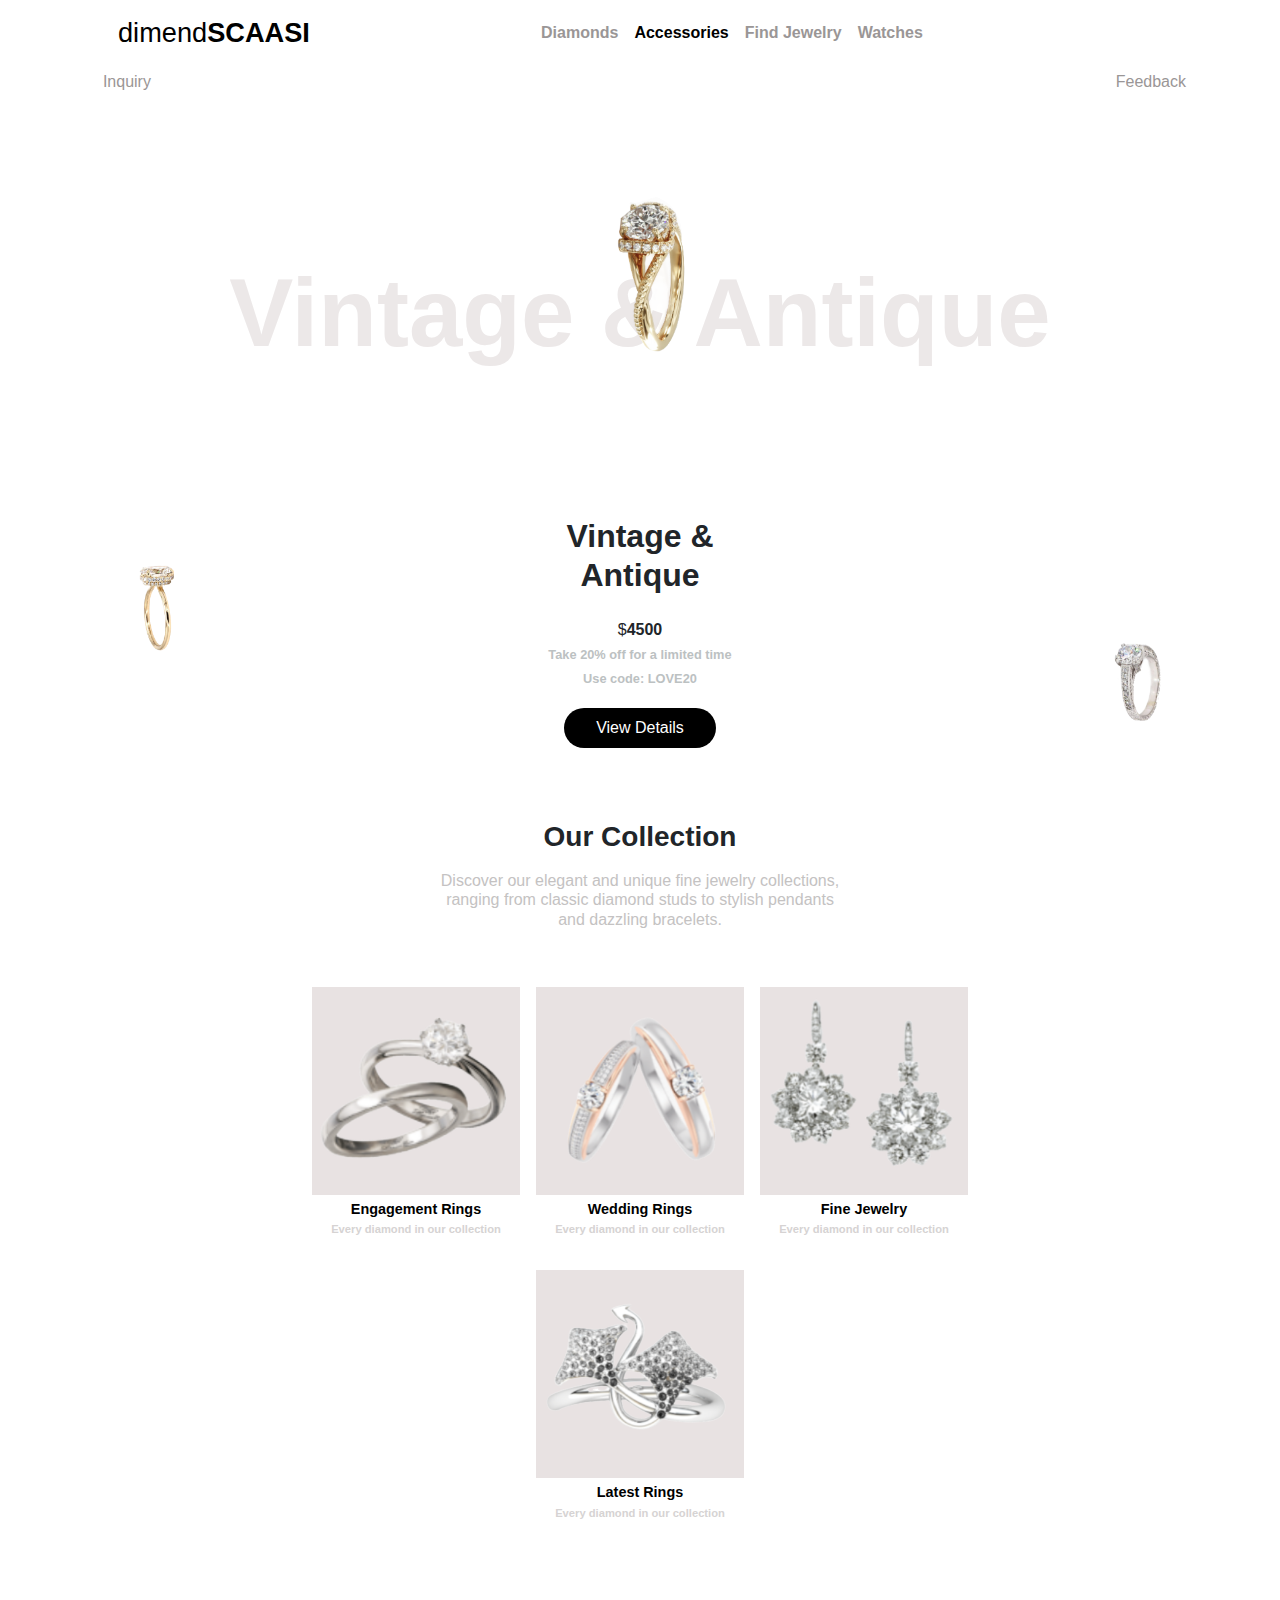
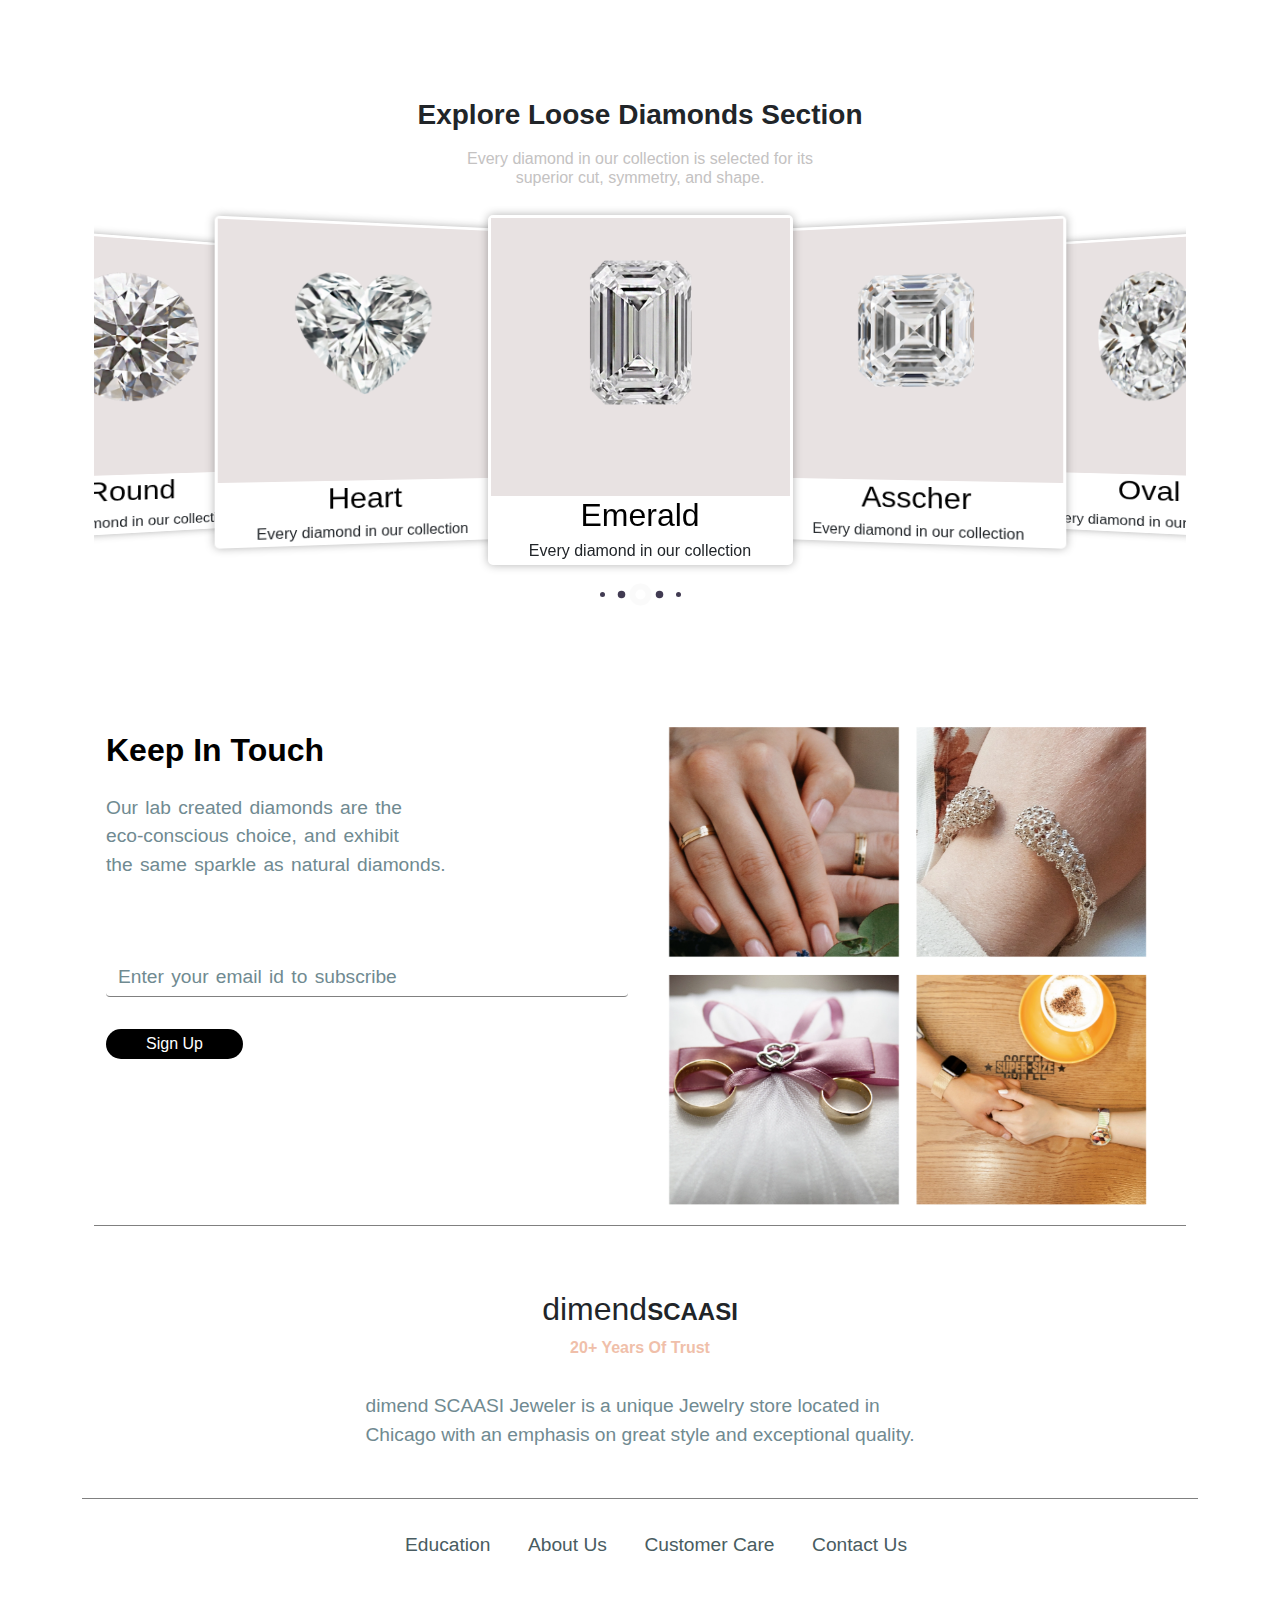
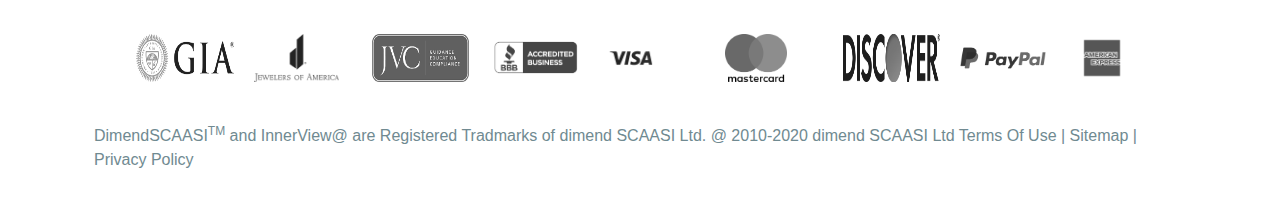
<file: index.html>
<!DOCTYPE html>
<html lang="en">

<head>
    <meta charset="UTF-8">
    <meta http-equiv="X-UA-Compatible" content="IE=edge">
    <meta name="viewport" content="width=device-width, initial-scale=1.0">
    <link rel="stylesheet" href="CSS/Bootstrap_CSS/bootstrap.min.css" />

    <link rel="stylesheet" href="CSS/My_CSS/style.css" />


    <script src="JAVASCRIPT/Bootstrap_JS/bootstrap.bundle.min.js"></script>

    <!--CDN link of fontawesome -->
    <link rel="stylesheet" href="https://cdnjs.cloudflare.com/ajax/libs/font-awesome/6.3.0/css/all.min.css"
        integrity="sha512-SzlrxWUlpfuzQ+pcUCosxcglQRNAq/DZjVsC0lE40xsADsfeQoEypE+enwcOiGjk/bSuGGKHEyjSoQ1zVisanQ=="
        crossorigin="anonymous" referrerpolicy="no-referrer" />




    <!-- Enternal Self CSS -->
    <link rel="stylesheet" href="CSS/My_CSS/style.css">

    <title>Assignment of keyIdeas</title>
</head>

<body>
    <div class="container-fluid">
        <div class="row">
            <div class="col-12">
                <!-- Navbar section -->
                <div class="container">
                    <div class="row">
                        <div class="col-sm-12 ">
                            <nav class="navbar navbar-expand-lg bg-body-tertiary">
                                <div class="container-fluid">
                                    <a class="navbar-brand logo" href="#">dimend<span>SCAASI</span></a>
                                    <button class="navbar-toggler" style="background-color: rgb(141, 182, 168);"
                                        type="button" data-bs-toggle="collapse" data-bs-target="#navbarSupportedContent"
                                        aria-controls="navbarSupportedContent" aria-expanded="false"
                                        aria-label="Toggle navigation">
                                        <i class="navbar-toggler-icon fa-solid fa-bars"
                                            style="font-size: 2rem; margin-top:12px;"></i>
                                    </button>
                                    <!-- Navbar Links -->
                                    <div class="collapse navbar-collapse navbar_sec" id="navbarSupportedContent">
                                        <ul class="navbar-nav me-auto mb-2 mb-lg-0 mx-auto">
                                            <li class="nav-item">
                                                <a class="nav-link active" aria-current="page" href="#">Diamonds</a>
                                            </li>
                                            <li class="nav-item">
                                                <a class="nav-link active" aria-current="page" href="#"
                                                    style="font-weight: bolder; color:black;">Accessories</a>
                                            </li>
                                            <li class="nav-item">
                                                <a class="nav-link active" aria-current="page" href="#">Find Jewelry</a>
                                            </li>
                                            <li class="nav-item">
                                                <a class="nav-link active" aria-current="page" href="#">Watches</a>
                                            </li>
                                        </ul>
                                        <!--Navbar Icons -->
                                        <div class="navbar_icon">
                                            <a href="#"><i class="fa-solid fa-magnifying-glass"></i></a>
                                            <a href="#"><i class="fa-regular fa-heart"></i></a>
                                            <a href="#"><i class="fa-solid fa-user"></i></a>

                                        </div>
                                    </div>


                                </div>
                            </nav>
                        </div>
                    </div>
                </div>

                <!-- enquiry and feedback -->
                <div class="container">
                    <div class="row">
                        <div class="col-sm-12 d-flex justify-content-between align-items-center">
                            <div class="inquery">

                                <a href="#"><i class="fa-regular fa-message"></i>&nbsp; <span>Inquiry</span></a>

                            </div>
                            <div class="inquery">
                                <a href="#"><i class="fa-solid fa-user"></i> &nbsp; <span>Feedback</span> </a>

                            </div>
                        </div>

                    </div>
                </div>


                <!-- circle carousel -->
                <div class="container">
                    <div class="row">
                        <div class="col-sm-12 flex-center anuj">
                            <div class="circular-slider flex-center">
                                <h1 class="chacater-name active">Vintage & Antique</h1>
                                <ul class="wrapper flex-center">
                                    <li class="slides" style="--img-no:1;"><img src="../image/8.png" alt=""></li>
                                    <li class="slides" style="--img-no:2;"><img src="../image/11.png" class="active" alt=""></li>
                                    <li class="slides" style="--img-no:3;"><img src="../image/20.png" alt=""></li>
                                    <li class="slides" style="--img-no:4;"><img src="../image/8.png" alt=""></li>
                                    <li class="slides" style="--img-no:5;"><img src="../image/11.png" alt=""></li>
                                </ul>
                                <div class="description">
                                    <div class="description_item">
                                        <h2 class="text-dark" style="font-weight: bold;">hidden Halo</h2>
                                        <p class="text-dark">$<b>3500</b><br> 
                                            <span style="color:#bcc1c2; font-weight: bold; font-size:0.8rem;">Take 10% off for a limited time<br> Use code: LOVE10</span>
                                        </p>
                                       
                                    </div>
                                    <div class="description_item active">
                                        <h2 class="text-dark" style="font-weight: bold;">Vintage & Antique</h2>
                                        <p class="text-dark">$<b>4500</b><br> 
                                            <span style="color:#bcc1c2; font-weight: bold; font-size:0.8rem;">Take 20% off for a limited time<br> Use code: LOVE20</span>
                                        </p>
                                       
                                    </div>
                                    <div class="description_item">
                                        <h2 class="text-dark" style="font-weight: bold;">Pave</h2>
                                        <p class="text-dark">$<b>2500</b><br> 
                                            <span style="color:#bcc1c2; font-weight: bold; font-size:0.8rem;">Take 5% off for a limited time<br> Use code: LOVE05</span>
                                        </p>
                                        
                                    </div>
                                    <div class="description_item">
                                        <h2 class="text-dark" style="font-weight: bold;">hidden Halo</h2>
                                        <p class="text-dark">$<b>3500</b><br> 
                                            <span style="color:#bcc1c2; font-weight: bold; font-size:0.8rem;">Take 10% off for a limited time<br> Use code: LOVE10</span>
                                        </p>
                                       
                                    </div>
                                    <div class="description_item">
                                        <h2 class="text-dark" style="font-weight: bold;">Vintage & Antique</h2>
                                        <p class="text-dark">$<b>4500</b><br> 
                                            <span style="color:#bcc1c2; font-weight: bold; font-size:0.8rem;">Take 20% off for a limited time<br> Use code: LOVE20</span>
                                        </p>
                                        
                                    </div>
                                </div>
                            </div>
                        </div>
                    </div>
                </div>

                <!-- Button of View start Detail -->
                <div class="container">
                    <div class="row" style="margin-top: -12rem;">
                        <div class="col-sm-10 pb-2 pt-3 anujIcon mx-auto">
                            <div class="">
                                <i class="fa-brands fa-facebook"></i>
                                <i class="fa-brands fa-twitter"></i>
                                <i class="fa-brands fa-instagram"></i>
                            </div>
                            <button>View Details</button>
                            <i class="fa-solid fa-angle-down"></i>
                        </div>
                        
                    </div>
                </div>
                <!-- Button of View end Detail -->
                <!-- Our Collection Section -->
                <div class="container">
                    <div class="row mt-5">
                        <div class="col-sm-12 pb-2 pt-3">
                            <h3 class="text-center our_heading">Our Collection</h3>
                        </div>
                        <div class="col-sm-12 col-md-10 col-lg-5 mx-auto">
                            <p class="collection_paragraph">
                                Discover our elegant and unique fine jewelry collections,<br>ranging from classic
                                diamond
                                studs to stylish pendants<br> and dazzling bracelets.
                            </p>
                        </div>
                    </div>
                </div>

                <!-- Our Collection Card Section -->
                <div class="container">
                    <div class="row">
                        <div class="col-sm-12 p-0 m-0 category_card">
                            <div class="container mt-3 mb-5">
                                <div class="row lower">
                                    <div class="col sm-12 pt-4 upper " id="upperN" style="padding-bottom:6rem;">
                                        <div class="row">
                                            <div class="col-sm-9 mx-auto">
                                                <div
                                                    class="card_wrapper d-flex justify-content-center gap-3 flex-wrap ">


                                                    <div class="card anuj-card">
                                                        <div class="image">
                                                            <img src="image/cardimg1.png" alt="Image not found"
                                                                class="img img-fluid">
                                                        </div>
                                                        <div
                                                            class="card-body d-flex justify-content-center align-items-center flex-column titleSec">
                                                            <h1 class="card-title" id="card_title">Engagement Rings</h1>
                                                            <p class="">Every diamond in our collection</p>
                                                        </div>
                                                    </div>
                                                    <div class="card anuj-card">
                                                        <div class="image">
                                                            <img src="image/cardimg2.png" alt="Image not found"
                                                                class="img img-fluid pt-4 pb-4">
                                                        </div>
                                                        <div
                                                            class="card-body d-flex justify-content-center align-items-center flex-column titleSec">
                                                            <h1 class="card-title" id="card_title">Wedding Rings</h1>
                                                            <p class="">Every diamond in our collection</p>
                                                        </div>
                                                    </div>
                                                    <div class="card anuj-card">
                                                        <div class="image">
                                                            <img src="image/cardimg3.png" alt="Image not found"
                                                                class="img img-fluid pt-4 pb-4">
                                                        </div>
                                                        <div
                                                            class="card-body d-flex justify-content-center align-items-center flex-column titleSec">
                                                            <h1 class="card-title" id="card_title">Fine Jewelry</h1>
                                                            <p class="">Every diamond in our collection</p>
                                                        </div>
                                                    </div>
                                                    <div class="card anuj-card">
                                                        <div class="image">
                                                            <img src="image/cardimg4.png" alt="Image not found"
                                                                class="img img-fluid pt-4 pb-4">
                                                        </div>
                                                        <div
                                                            class="card-body d-flex justify-content-center align-items-center flex-column titleSec">
                                                            <h1 class="card-title" id="card_title">Latest Rings</h1>
                                                            <p class="">Every diamond in our collection</p>
                                                        </div>
                                                    </div>

                                                </div>
                                            </div>
                                        </div>
                                    </div>
                                </div>
                            </div>
                        </div>
                    </div>
                </div>




                <!-- Explore Loose Diamonds start Section -->

                <div class="container">
                    <div class="row">
                        <div class="col-sm-12 pb-2 pt-3">
                            <h3 class="text-center our_heading">Explore Loose Diamonds Section</h3>
                        </div>
                        <div class="col-sm-12 col-md-10 col-lg-5 mx-auto">
                            <p class="collection_paragraph">
                                Every diamond in our collection is selected for its<br>superior cut, symmetry, and
                                shape.
                            </p>
                        </div>
                    </div>
                </div>
                <!-- Explore Loose Diamonds Section end at here  -->


                <!-- Explore Loose Diamonds Section swiper start from here -->

            <div class="container">
                <div class="row">
                    <div class="col-sm-12 d-flex justify-content-center align-items-center">
                        <div class="CardSlider">
                            <input type="radio" name="testimonial" id="t-1">
                            <input type="radio" name="testimonial" id="t-2">
                            <input type="radio" name="testimonial" id="t-3" checked>
                            <input type="radio" name="testimonial" id="t-4">
                            <input type="radio" name="testimonial" id="t-5">
                            <div class="CardTestimonials">
                                <label class="item" for="t-1">
                                    
                                        <div class="image d-flex justify-content-between align-items-beetween flex-column">
                                            <img src="image/9.png" alt="Image not found"
                                                class="img img-fluid" style="position: relative;">
                                                <h3 class="card-title mb-0 mt-5 "xPercent id="card_title">Round</h3>
                                                <p class="">Every diamond in our collection</p>
                                        </div>
                                    
                                </label>
                                <label class="item" for="t-2">
                                    <div class="image d-flex justify-content-between align-items-beetween flex-column">
                                        <img src="image/13.png" alt="Image not found"
                                            class="img img-fluid" style="position: relative;">
                                            <h3 class="card-title mb-0 mt-5 "xPercent id="card_title">Heart</h3>
                                            <p class="">Every diamond in our collection</p>
                                    </div>
                                </label>
                                <label class="item" for="t-3">
                                    <div class="image d-flex justify-content-between align-items-beetween flex-column">
                                        <img src="image/15.png" alt="Image not found"
                                            class="img img-fluid" style="position: relative;">
                                            <h3 class="card-title mb-0 mt-5 "xPercent id="card_title">Emerald</h3>
                                            <p>Every diamond in our collection</p>
                                    </div>
                                </label>
                                <label class="item" for="t-4">
                                    <div class="image d-flex justify-content-between align-items-beetween flex-column">
                                        <img src="image/18.png" alt="Image not found"
                                            class="img img-fluid" style="position: relative;">
                                            <h3 class="card-title mb-0 mt-5 "xPercent id="card_title">Asscher</h3>
                                            <p class="">Every diamond in our collection</p>
                                    </div>
                                </label>
                                <label class="item" for="t-5">
                                    <div class="image d-flex justify-content-between align-items-beetween flex-column">
                                        <img src="image/19.png" alt="Image not found"
                                            class="img img-fluid" style="position: relative;">
                                            <h3 class="card-title mb-0 mt-5 "xPercent id="card_title">Oval</h3>
                                            <p class="">Every diamond in our collection</p>
                                    </div>

                                </label>
                            </div>
                            <br>
                            <div class="CardDots">
                                <label for="t-1"></label>
                                <label for="t-2"></label>
                                <label for="t-3"></label>
                                <label for="t-4"></label>
                                <label for="t-5"></label>
                            </div>
                        </div>
                    </div>
                </div>
            </div>

            <!-- Explore Loose Diamonds Section swiper end at here -->
                

            <!-- Keep In Touch code start from here -->
            <div class="container">
                <div class="row">
                    <div class="col-sm-12 p-0 hero_section">
                        <div class="container">
                            <div class="row d-flex justify-content-center align-items-start hero_container">
                                <!-- Hero Left Section Start -->
                                <div class="col-sm-6 hero_content">
                                    <h2 class="hero_heading mt-3">Keep In Touch</h2    >
                                    
                                    <p class="hero_text">
                                        Our lab created diamonds are the<br>
                                        eco-conscious choice, and exhibit<br>
                                        the same sparkle as natural diamonds.
                                    </p>
                                    <input type="email" class="form-control inputfield" id="exampleInputEmail1" aria-describedby="emailHelp" placeholder="Enter your email id to subscribe">
                                    
                                    <button class="hero_read_more_btn d-flex align-items-center justify-content-center">
                                        Sign Up
                                    </button>
        
                                </div>
                                <!-- Hero Left Section End -->
        
                                <!-- Hero Right Section Start -->
                                <div class="col-sm-6 position-relative ">
                                    <div class="img_section">
                                        <img src="image/7.png" alt="" class="img-fluid">
                                    </div>
                                </div>
                                <!-- Hero Right Section End -->
                            </div>
                        </div>
                    </div>
                </div>
            </div>
            <!-- Keep In Touch code end at here -->

            
            <div class="container mt-5">
                <div class="row">
                    <div class="col-sm-12 mt-3 twenty_year">
                        <h2>dimend<span>SCAASI</span></h2>
                        <p id="twenty">20+ Years Of Trust</p>
                        <p id="twenty_second_section">dimend SCAASI Jeweler is a unique Jewelry store located in<br>Chicago with an emphasis on great style and exceptional quality.</p>
                    </div>
                    <div class="col-sm-6 mx-auto footer_menu">
                        <ul>
                            <li>Education</li>
                            <li>About Us</li>
                            <li>Customer Care</li>
                            <li>Contact Us</li>
                        </ul>
                    </div>
                    <div class="col-sm-12 image_footer">
                        <ul>
                            <li><img src="image/1.png" alt="" class="img-fluid"></li>
                            <li><img src="image/4.png" alt=""class="img-fluid"></li>
                            <li><img src="image/21.png" alt=""class="img-fluid"></li>
                            <li><img src="image/16.png" alt=""class="img-fluid"></li>
                            <li><img src="image/14.png" alt=""class="img-fluid"></li>
                            <li><img src="image/6.png" alt=""class="img-fluid"></li>
                            <li><img src="image/3.png" alt=""class="img-fluid"></li>
                            <li><img src="image/12.png" alt=""class="img-fluid"></li>
                            <li><img src="image/5.png" alt=""class="img-fluid"></li>
                            
                            
                        </ul>
                    </div>
                    <div class="col-sm-12 d-flex justify-content-center">
                        <p id="footer">DimendSCAASI<sup>TM</sup> and InnerView@ are Registered Tradmarks of dimend SCAASI Ltd. @ 2010-2020 dimend SCAASI Ltd Terms Of Use | Sitemap | Privacy Policy </p>

                    </div>
                </div>
            </div>
            


            
            </div>
        </div>
    </div>

    <script>
        const circular_slider = document.querySelector('.wrapper'),
         chacater_name= document.querySelector('.chacater-name'),
            slides = document.querySelectorAll('.slides'),
            description_items = document.querySelectorAll('.description_item'),
            images = document.querySelectorAll('.slides img');
        slides.forEach((slide, i) => {

            slide.onclick = () => {
                circular_slider.style.transform = `rotateZ(-${360 / 5 * (i+4)}deg)`;
                chacater_name.classList.remove('active');
                
                setTimeout(()=>{
                    chacater_name.textContent=description_items[i].querySelector('h2').textContent;
                    chacater_name.classList.add('active');
                },800)
                


                images.forEach((img,i)=>{
                    img.style.setProperty('--img-no',2);
                    img.classList.remove('active');
                    description_items[i].classList.remove('active');
                })


                description_items[i].classList.add('active');
                slide.querySelector('img').classList.add('active');
            }
        })



       
    </script>

</body>

</html>
</file>
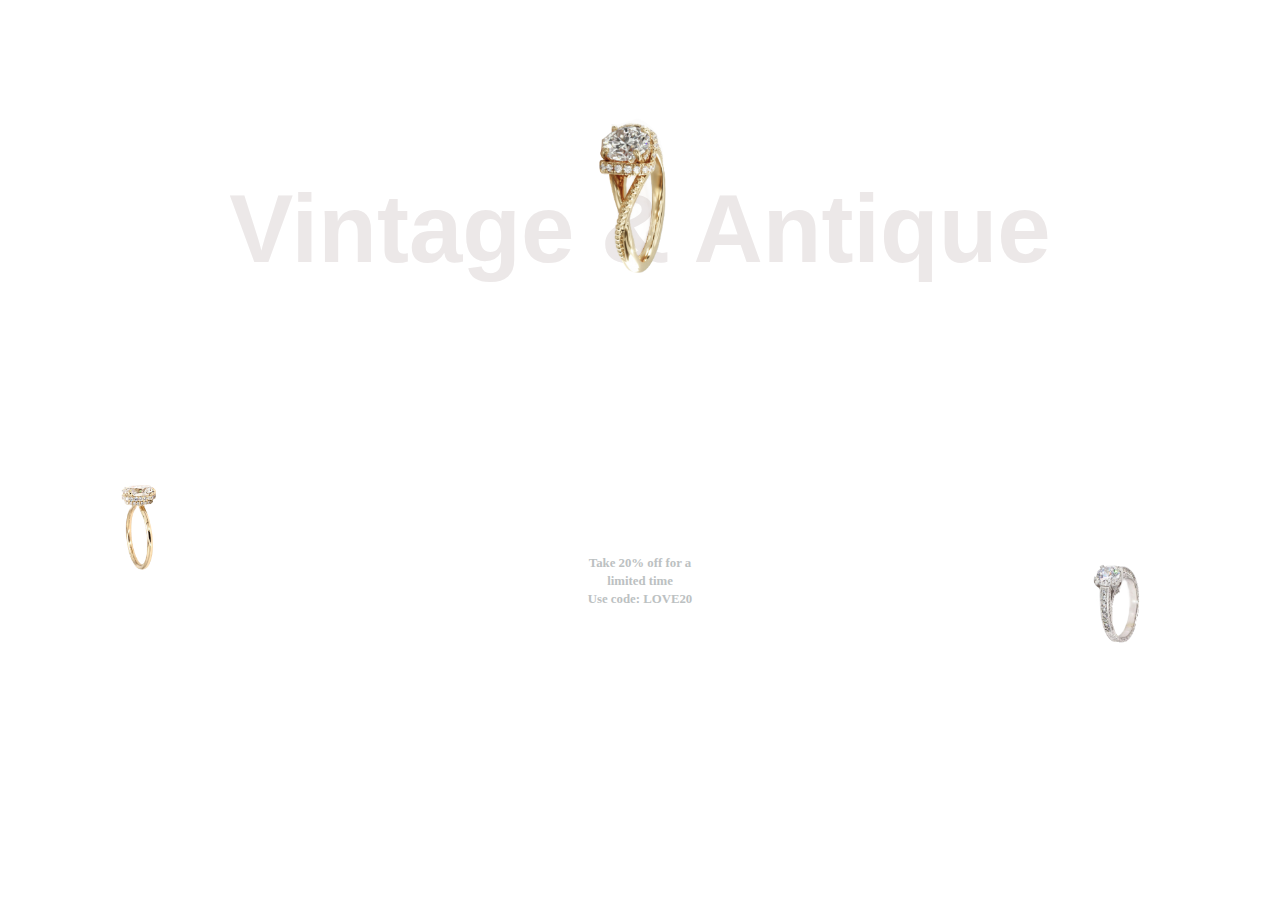
<file: testing/testing.html>
<!DOCTYPE html>
<html lang="en">
<head>
    <meta charset="UTF-8">
    <meta http-equiv="X-UA-Compatible" content="IE=edge">
    <meta name="viewport" content="width=device-width, initial-scale=1.0">
    <title>Document</title>
    <style>
        :root {
    --dark-blue: #04021f;
    --sky-blue: #00abf1;
    --slider-height: 50rem;
    --half-slider-height: calc(var(--slider-height)/2);
}


.anuj{
    min-height: 100vh;
    margin-top:-7rem;
    /* background-color: var(--dark-blue); */
    overflow: hidden;

}

.flex-center {
    display: flex;
    justify-content: center;
    align-items: center;
}

.slides {
    width: 10vw;
    position: absolute;
    left: 0;
    transform: rotateZ(calc(360deg / 5 * var(--img-no))) translateY(var(--half-slider-height));
    transform-origin: var(--half-slider-height);
    cursor: pointer;

}

.slides img {
    width: 100%;
    border-radius: 50%;
    transform: rotateZ(calc(360deg / -5 * var(--img-no))) scale(var(--scale, .8));
    object-fit: cover;
    transition: .4s ease;
    user-select: none;

}
.slides img:hover {
    
    width: 120%;

}
.slides img.active{
    --scale: 1.3;
    outline-offset: .4rem;
    /* outline: .1rem solid var(--sky-blue); */

}

.circular-slider {
    position: relative;
    width: var(--slider-height);
    height: var(--slider-height);
    color: #fff;
    text-align: center;
    top: 42vh;

}

.wrapper {
    position: absolute;
    width: 100%;
    height: 100%;
    /* border: 1px solid crimson; */
    border-radius: 50%;
    transform: rotateZ(-360deg);
    transition: 1s ease-in-out;
}
.chacater-name{
    position: absolute;
    font: 600 6rem sans-serif;
    font-weight: bold;
    white-space: pre;
    color:#ece8e8;
    /* -webkit-text-stroke: 1px var(--sky-blue); */
    transform: translate(-80%, -450%);
    opacity: 0;
    transition: 0.7s ease-in-out, opacity .5s;
    
}
.chacater-name.active{
    transform: translate(0%, -450%);
    transition: .5s ease-in-out, opacity 1s;
    opacity: 1;
}
.description{
    position: absolute;
    bottom: 50%;
    height: var(--half-slider-height);
}
.description .description_item{
    width: 70%;
    height: 0%;
    opacity: 0;
    display: flex;
    flex-direction: column;
    justify-content: center;
    align-items: center;
    margin:0 auto;
    transition: .7s ease-in-out 1s,height .9s 1.1s;
}
.description .description_item.active{
    opacity: 1;
    height: 100%;
}
.description_item p{
    margin: 1rem 0;
}
.description_item button{
    padding: 1.3rem 3rem;
    background-color: var(--sky-blue);
    color:black;
    cursor: pointer;
    border-radius: 2rem;
    margin: 1rem 0;
}


@media (max-width: 1204px) {
    .anuj{
        min-height: 100vh;
        margin-top:-7rem;
        /* background-color: var(--dark-blue); */
        overflow: hidden;
    
    }
    
    .flex-center {
        display: flex;
        justify-content: center;
        align-items: center;
    }
    
    .slides {
        width: 8vw;
        position: absolute;
        left: 0;
        transform: rotateZ(calc(360deg / 5 * var(--img-no))) translateY(11rem);
        transform-origin:11rem;
        cursor: pointer;
    
    }
    
    .slides img {
        width: 100%;
        border-radius: 50%;
        transform: rotateZ(calc(360deg / -5 * var(--img-no))) scale(var(--scale, .8));
        object-fit: cover;
        transition: .4s ease;
        user-select: none;
    
    }
    .slides img:hover {
        
        width: 120%;
    
    }
    .slides img.active{
        --scale: 1.3;
        outline-offset: .4rem;
        /* outline: .1rem solid var(--sky-blue); */
    
    }
    
    .circular-slider {
        position: relative;
        width: 10rem;
        height: 10rem;
        color: #fff;
        text-align: center;
        top: 42vh;
    
    }
    
    .wrapper {
        position: absolute;
        width: 100%;
        height: 100%;
        /* border: 1px solid crimson; */
        border-radius: 50%;
        transform: rotateZ(-360deg);
        transition: 1s ease-in-out;
    }
    .chacater-name{
        position: absolute;
        font: 300 3rem sans-serif;
        font-weight: bold;
        white-space: pre;
        color:#ece8e8;
        /* -webkit-text-stroke: 1px var(--sky-blue); */
        transform: translate(-80%, -450%);
        opacity: 0;
        transition: 0.7s ease-in-out, opacity .5s;
        
    }
    .chacater-name.active{
        transform: translate(0%, -650%);
        transition: .5s ease-in-out, opacity 1s;
        opacity: 1;
    }
    .description{
        position: absolute;
        bottom: 50%;
        height: var(--half-slider-height);
    }
    .description .description_item{
        width: 70%;
        height: 0%;
        opacity: 0;
        display: flex;
        flex-direction: column;
        justify-content: center;
        align-items: center;
        margin:0 auto;
        transition: .7s ease-in-out 1s,height .9s 1.1s;
    }
    .description .description_item.active{
        opacity: 1;
        height: 100%;
    }
    .description_item p{
        margin: 1rem 0;
    }
    .description_item button{
        padding: 1.3rem 3rem;
        background-color: var(--sky-blue);
        color:black;
        cursor: pointer;
        border-radius: 2rem;
        margin: 1rem 0;
    }
  }
    </style>
</head>
<body>
    <div class="container">
        <div class="row">
            <div class="col-sm-12 flex-center anuj">
                <div class="circular-slider flex-center">
                    <h1 class="chacater-name active">Vintage & Antique</h1>
                    <ul class="wrapper flex-center">
                        <li class="slides" style="--img-no:1;"><img src="../image/8.png" alt=""></li>
                        <li class="slides" style="--img-no:2;"><img src="../image/11.png" class="active" alt=""></li>
                        <li class="slides" style="--img-no:3;"><img src="../image/20.png" alt=""></li>
                        <li class="slides" style="--img-no:4;"><img src="../image/8.png" alt=""></li>
                        <li class="slides" style="--img-no:5;"><img src="../image/11.png" alt=""></li>
                    </ul>
                    <div class="description">
                        <div class="description_item">
                            <h2 class="text-dark" style="font-weight: bold;">hidden Halo</h2>
                            <p class="text-dark">$<b>3500</b><br> 
                                <span style="color:#bcc1c2; font-weight: bold; font-size:0.8rem;">Take 10% off for a limited time<br> Use code: LOVE10</span>
                            </p>
                           
                        </div>
                        <div class="description_item active">
                            <h2 class="text-dark" style="font-weight: bold;">Vintage & Antique</h2>
                            <p class="text-dark">$<b>4500</b><br> 
                                <span style="color:#bcc1c2; font-weight: bold; font-size:0.8rem;">Take 20% off for a limited time<br> Use code: LOVE20</span>
                            </p>
                           
                        </div>
                        <div class="description_item">
                            <h2 class="text-dark" style="font-weight: bold;">Pave</h2>
                            <p class="text-dark">$<b>2500</b><br> 
                                <span style="color:#bcc1c2; font-weight: bold; font-size:0.8rem;">Take 5% off for a limited time<br> Use code: LOVE05</span>
                            </p>
                            
                        </div>
                        <div class="description_item">
                            <h2 class="text-dark" style="font-weight: bold;">hidden Halo</h2>
                            <p class="text-dark">$<b>3500</b><br> 
                                <span style="color:#bcc1c2; font-weight: bold; font-size:0.8rem;">Take 10% off for a limited time<br> Use code: LOVE10</span>
                            </p>
                           
                        </div>
                        <div class="description_item">
                            <h2 class="text-dark" style="font-weight: bold;">Vintage & Antique</h2>
                            <p class="text-dark">$<b>4500</b><br> 
                                <span style="color:#bcc1c2; font-weight: bold; font-size:0.8rem;">Take 20% off for a limited time<br> Use code: LOVE20</span>
                            </p>
                            
                        </div>
                    </div>
                </div>
            </div>
        </div>
    </div>



    <script>
        const circular_slider = document.querySelector('.wrapper'),
         chacater_name= document.querySelector('.chacater-name'),
            slides = document.querySelectorAll('.slides'),
            description_items = document.querySelectorAll('.description_item'),
            images = document.querySelectorAll('.slides img');
        slides.forEach((slide, i) => {

            slide.onclick = () => {
                circular_slider.style.transform = `rotateZ(-${360 / 5 * (i+4)}deg)`;
                chacater_name.classList.remove('active');
                
                setTimeout(()=>{
                    chacater_name.textContent=description_items[i].querySelector('h2').textContent;
                    chacater_name.classList.add('active');
                },800)
                


                images.forEach((img,i)=>{
                    img.style.setProperty('--img-no',2);
                    img.classList.remove('active');
                    description_items[i].classList.remove('active');
                })


                description_items[i].classList.add('active');
                slide.querySelector('img').classList.add('active');
            }
        })
    </script>
</body>
</html>
</file>
<file: CSS/My_CSS/style.css>
*{
    margin: 0;
    padding: 0;
    box-sizing: border-box;
    border: none;
    font-family: sans-serif;
    list-style: none;
    /* overflow-x: hidden; */
}
.logo{
    font-size: 1.7rem;
    font-weight:400;
    color:black;
}
.logo:hover{
    color:black;
}
.logo span{
    font-weight:bolder;
}
.navbar_sec ul li{
    font-size:1rem;
    font-weight: bold;
    
    
}
.navbar_sec ul li a{
    text-decoration: none;
    color:#9a9696;
}
.navbar_icon{
    font-size: 1.5rem;
}
.navbar_icon a{
    text-decoration: none;
    color: black;
    margin-right:0.5rem;
}

/* Our Collection heading Css code strat from here  */
.our_heading{
    font-weight: bold;
}
.collection_paragraph{
    font-size: 1rem;
    padding: 2px;
    line-height: 1.2rem;
    text-align: center;
    /* color: #949494; */
    color: #c4c2c2;
}

/* Our  Collection heading css code end at here*/


/* Our Colllection card section code start from here */

.anuj-card{
    width:13rem;
    border: none;
    border-radius: 0px;

    
}

@media screen and (max-width: 768px){
    .anuj-card{
        width: 100%;
    }
}



.anuj-card h1{
    /* font-size: 1.5em; */
    font-size: 0.9rem;
    font-weight: 700;
    line-height: 0.6em;
    color:black;
    /* margin-top: 15px; */
}
.anuj-card p{
    font-size: 0.7rem;
    font-weight: 600;
    color: #d6d3d3;
}
.image{
    position: relative;
    /* top: 10px; */
    height: 13rem;
    display: flex;
    align-self: center;
    justify-content: center;
    align-items: center;
    background-color: #e8e2e2;
    /* border-radius: 50%; */
    width:100%;
    margin: 0px;
    padding: 0px;

}
.titleSec{
    background-color: white;
    padding: 0;
    padding-top: 10px;
}
#upperN{
    background-image: url(../../image/backg1.png);
    background-size: cover;
    background-position: center;
    background-repeat: no-repeat;
    object-fit: fill;
}

@media screen and (max-width: 1406px){

    #upperN{
        background-image: none;
    }
}









/* inquery and feedback button start Section  */
.inquery a{
    color:#9a9696;
    text-decoration: none;
    
}
.inquery i{
    font-size: 1.2rem;
}
/* inquery and feedback button end Section  */


/* Our Colllection card section code end at here */






.CardSlider{width: 100%}
.CardSlider input{display: none;}
.CardTestimonials{
	display: flex;
	align-items: center;
	justify-content: center;
	min-height: 400px;
	perspective: 1000px;
	overflow: hidden;
    margin-left:0rem;
}
.CardTestimonials .item{
    width: 305px;
    height: 350px;
	padding: 0px;
	border-radius: 5px;
	background-color: #21262d;
	position: absolute;
	border:3px solid white;
	top: 0;
	box-sizing: border-box;
	text-align: center;
	transition: transform 0.4s;
	box-shadow: 0 0 10px rgba(0,0,0,0.3);
	user-select: none;
	cursor: pointer;
}
.CardTestimonials .item .image{
    height: 100%;
}
.CardTestimonials .item .image img{
    height: 17rem;
}

.CardTestimonials .item h3{font-size: 2rem; color: black; background-color: #fff; width: 100%;}
.CardTestimonials .item p{background-color: #fff; width: 100%; padding-top: 5.2px;}
.CardDots{display: flex; justify-content: center;align-items: center;}
.CardDots label{
	height: 5px;
	width: 5px;
	border-radius: 50%;
	cursor: pointer;
	background-color: #413B52;
	margin: 7px;
    margin-top: -4rem;
	transition-duration: 0.2s;
}
#t-1:checked ~ .CardDots label[for="t-1"],
#t-2:checked ~ .CardDots label[for="t-2"],
#t-3:checked ~ .CardDots label[for="t-3"],
#t-4:checked ~ .CardDots label[for="t-4"],
#t-5:checked ~ .CardDots label[for="t-5"]{
	transform: scale(2);
	background-color: #fff;
	box-shadow: 0px 0px 0px 3px #dddddd24;
}

#t-1:checked ~ .CardDots label[for="t-2"],
#t-2:checked ~ .CardDots label[for="t-1"],
#t-2:checked ~ .CardDots label[for="t-3"],
#t-3:checked ~ .CardDots label[for="t-2"],
#t-3:checked ~ .CardDots label[for="t-4"],
#t-4:checked ~ .CardDots label[for="t-3"],
#t-4:checked ~ .CardDots label[for="t-5"],
#t-5:checked ~ .CardDots label[for="t-4"]{
	transform: scale(1.5);
}

#t-1:checked ~ .CardTestimonials label[for="t-3"],
#t-2:checked ~ .CardTestimonials label[for="t-4"],
#t-3:checked ~ .CardTestimonials label[for="t-5"],
#t-4:checked ~ .CardTestimonials label[for="t-1"],
#t-5:checked ~ .CardTestimonials label[for="t-2"]{
	transform: translate3d(600px, 0, -180px) rotateY(-25deg);
	z-index: 2;
}

#t-1:checked ~ .CardTestimonials label[for="t-2"],
#t-2:checked ~ .CardTestimonials label[for="t-3"],
#t-3:checked ~ .CardTestimonials label[for="t-4"],
#t-4:checked ~ .CardTestimonials label[for="t-5"],
#t-5:checked ~ .CardTestimonials label[for="t-1"]{
	transform: translate3d(300px, 0, -90px) rotateY(-15deg);
    
	z-index: 3;
}

#t-2:checked ~ .CardTestimonials label[for="t-1"],
#t-3:checked ~ .CardTestimonials label[for="t-2"],
#t-4:checked ~ .CardTestimonials label[for="t-3"],
#t-5:checked ~ .CardTestimonials label[for="t-4"],
#t-1:checked ~ .CardTestimonials label[for="t-5"]{
	transform: translate3d(-300px, 0, -90px) rotateY(15deg);
    
	z-index: 3;
}

#t-3:checked ~ .CardTestimonials label[for="t-1"],
#t-4:checked ~ .CardTestimonials label[for="t-2"],
#t-5:checked ~ .CardTestimonials label[for="t-3"],
#t-2:checked ~ .CardTestimonials label[for="t-5"],
#t-1:checked ~ .CardTestimonials label[for="t-4"]{
    
	transform: translate3d(-600px, 0, -180px) rotateY(30deg);

	
}

#t-1:checked ~ .CardTestimonials label[for="t-1"],
#t-2:checked ~ .CardTestimonials label[for="t-2"],
#t-3:checked ~ .CardTestimonials label[for="t-3"],
#t-4:checked ~ .CardTestimonials label[for="t-4"],
#t-5:checked ~ .CardTestimonials label[for="t-5"]{
    position: relative;
    top:-1rem;
    left: 0rem;
	z-index: 4;
}


/* Hero Section start */
.hero_heading{
    font-size: 2rem;
    font-weight: bolder;
    color:black;
    line-height: 3rem;
    margin-bottom: 20px;
    
}

.hero_section{
    margin-top: 5rem;
    
}
.hero_container{
    border-bottom: 1px solid grey;
}
.hero_text{
    color:#708a91;
    font-size: 1.2rem;
    word-spacing: 2px;
    
    
}

.inputfield{
   margin-top:5rem;
   margin-bottom:2rem;
   border: none;
   border-bottom: 1px solid grey;
}
.inputfield::placeholder {
    color:#708a91;
    font-size: 1.2rem;
    word-spacing: 2px;
  }
.hero_read_more_btn{
    outline: none;
    background-color: #000;
    padding: 3px 40px 3px 40px;
    color:white;
    border-radius: 5rem;
    font-family: var(--poppins);
    transition: all 0.5s;
    margin-bottom: 30px;
}
/* Hero Section end */


/* Twenty year code start from here */
.twenty_year{
    display: flex;
    flex-direction: column;
    justify-content: center;
    align-items: center;
    border-bottom:1px solid grey;
}
.twenty_year h2{
    font-size: 2rem;
    font-weight:normal;
}
.twenty_year h2 span{
    font-size: 1.5rem;
    font-weight: bolder;
}
#twenty{
    font-size: 1rem;
    color:#f0bfaa;
    font-weight: bold;
}
#twenty_second_section{
    color:#708a91;
    font-size: 1.2rem;
    /* word-spacing: 1.5px;  */
    margin-top: 1rem;
    margin-bottom: 3rem;
}
/* Twenty year code end at here */



/* Footer menu start from here */
.footer_menu{
    margin-top: 2rem;
}
.footer_menu ul{
    display: flex;
    justify-content: space-between;
    align-items: center;
    cursor: pointer;
}
.footer_menu ul li{
   list-style: none;
   color:#495c61;
    font-size: 1.2rem;

}
/* Media query of footer menubar */
@media (max-width: 994px) {
    .footer_menu ul{
        display: flex;
        flex-direction: column;
        justify-content: space-between;
        align-items: center;
        cursor: pointer;
    }
  }

/* Footer menu end at here */


/* Image footer code start from here */
.image_footer{
    margin-top:3rem;
}
.image_footer ul{
    display: flex;
    justify-content: space-between; 
    cursor: pointer;
}
.image_footer ul li{
    list-style: none;
    width:10rem;
    height: 3rem;
    display: flex;
    justify-content: space-between;
    margin: 10px;
 
 }
 @media (max-width: 994px) {
    .image_footer ul{
        display: flex;
        flex-direction: column;
        justify-content: space-between;
        align-items: center;
        cursor: pointer;
    }
  }
/* Image footer code end at here */


/* Footer Start */
#footer{
    color:#708a91;
    font-size: 1rem;
    /* word-spacing: 1.5px;  */
    margin-top: 1rem;
    margin-bottom: 3rem;
}
/* Footer End */





/* Card slider carousel start product */
:root {
    --dark-blue: #04021f;
    --sky-blue: #00abf1;
    --slider-height: 50rem;
    --half-slider-height: calc(var(--slider-height)/2);
}


.anuj{
    min-height: 100vh;
    margin-top:-7rem;
    /* background-color: var(--dark-blue); */
    overflow: hidden;

}

.flex-center {
    display: flex;
    justify-content: center;
    align-items: center;
}

.slides {
    width: 10vw;
    position: absolute;
    left: 0;
    transform: rotateZ(calc(360deg / 5 * var(--img-no))) translateY(var(--half-slider-height));
    transform-origin: var(--half-slider-height);
    cursor: pointer;

}

.slides img {
    width: 100%;
    border-radius: 50%;
    transform: rotateZ(calc(360deg / -5 * var(--img-no))) scale(var(--scale, .8));
    object-fit: cover;
    transition: .4s ease;
    user-select: none;

}

.slides img:hover {
    
    width: 120%;

}
.slides img.active{
    --scale: 1.3;
    outline-offset: .4rem;
    /* outline: .1rem solid var(--sky-blue); */

}

.circular-slider {
    position: relative;
    width: var(--slider-height);
    height: var(--slider-height);
    color: #fff;
    text-align: center;
    top: 42vh;

}

.wrapper {
    position: absolute;
    width: 100%;
    height: 100%;
    /* border: 1px solid crimson; */
    border-radius: 50%;
    transform: rotateZ(-360deg);
    transition: 1s ease-in-out;
}
.chacater-name{
    position: absolute;
    font: 600 6rem sans-serif;
    font-weight: bold;
    white-space: pre;
    color:#ece8e8;
    /* -webkit-text-stroke: 1px var(--sky-blue); */
    transform: translate(-80%, -450%);
    opacity: 0;
    transition: 0.7s ease-in-out, opacity .5s;
    
}
.chacater-name.active{
    transform: translate(0%, -450%);
    transition: .5s ease-in-out, opacity 1s;
    opacity: 1;
}
.description{
    position: absolute;
    bottom: 50%;
    height: var(--half-slider-height);
}
.description .description_item{
    width: 70%;
    height: 0%;
    opacity: 0;
    display: flex;
    flex-direction: column;
    justify-content: center;
    align-items: center;
    margin:0 auto;
    transition: .7s ease-in-out 1s,height .9s 1.1s;
}
.description .description_item.active{
    opacity: 1;
    height: 100%;
}
.description_item p{
    margin: 1rem 0;
}
.description_item button{
    padding: 1.3rem 3rem;
    background-color: var(--sky-blue);
    color:black;
    cursor: pointer;
    border-radius: 2rem;
    margin: 1rem 0;
}
/* Card slider carousel end product */


.anujIcon{
    display: flex;
    justify-content: space-between;
    align-items: center;
}
.anujIcon i{
    font-size: 1.5rem;
    cursor: pointer;
}
.anujIcon button{
    padding:0.5rem 2rem;
    background-color: #000;
    color:white;
    border-radius: 20rem;
}
</file>
